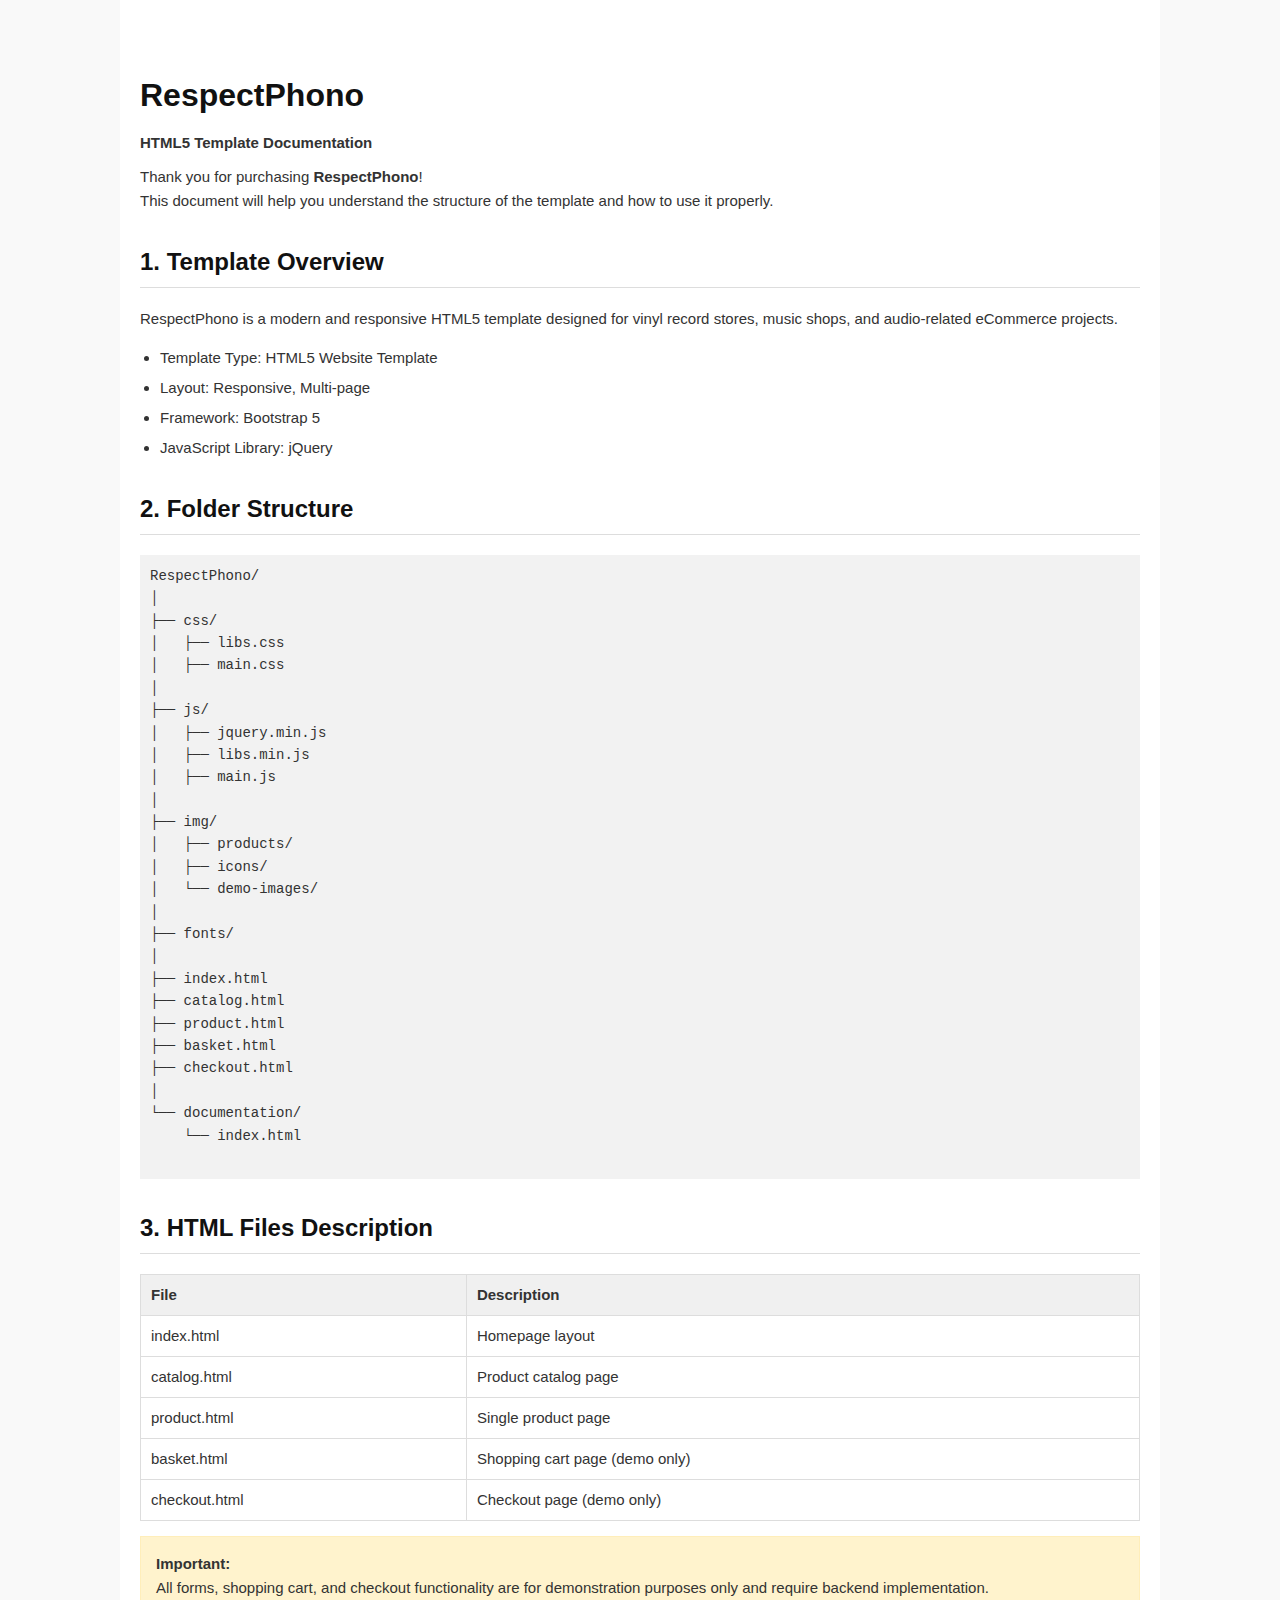
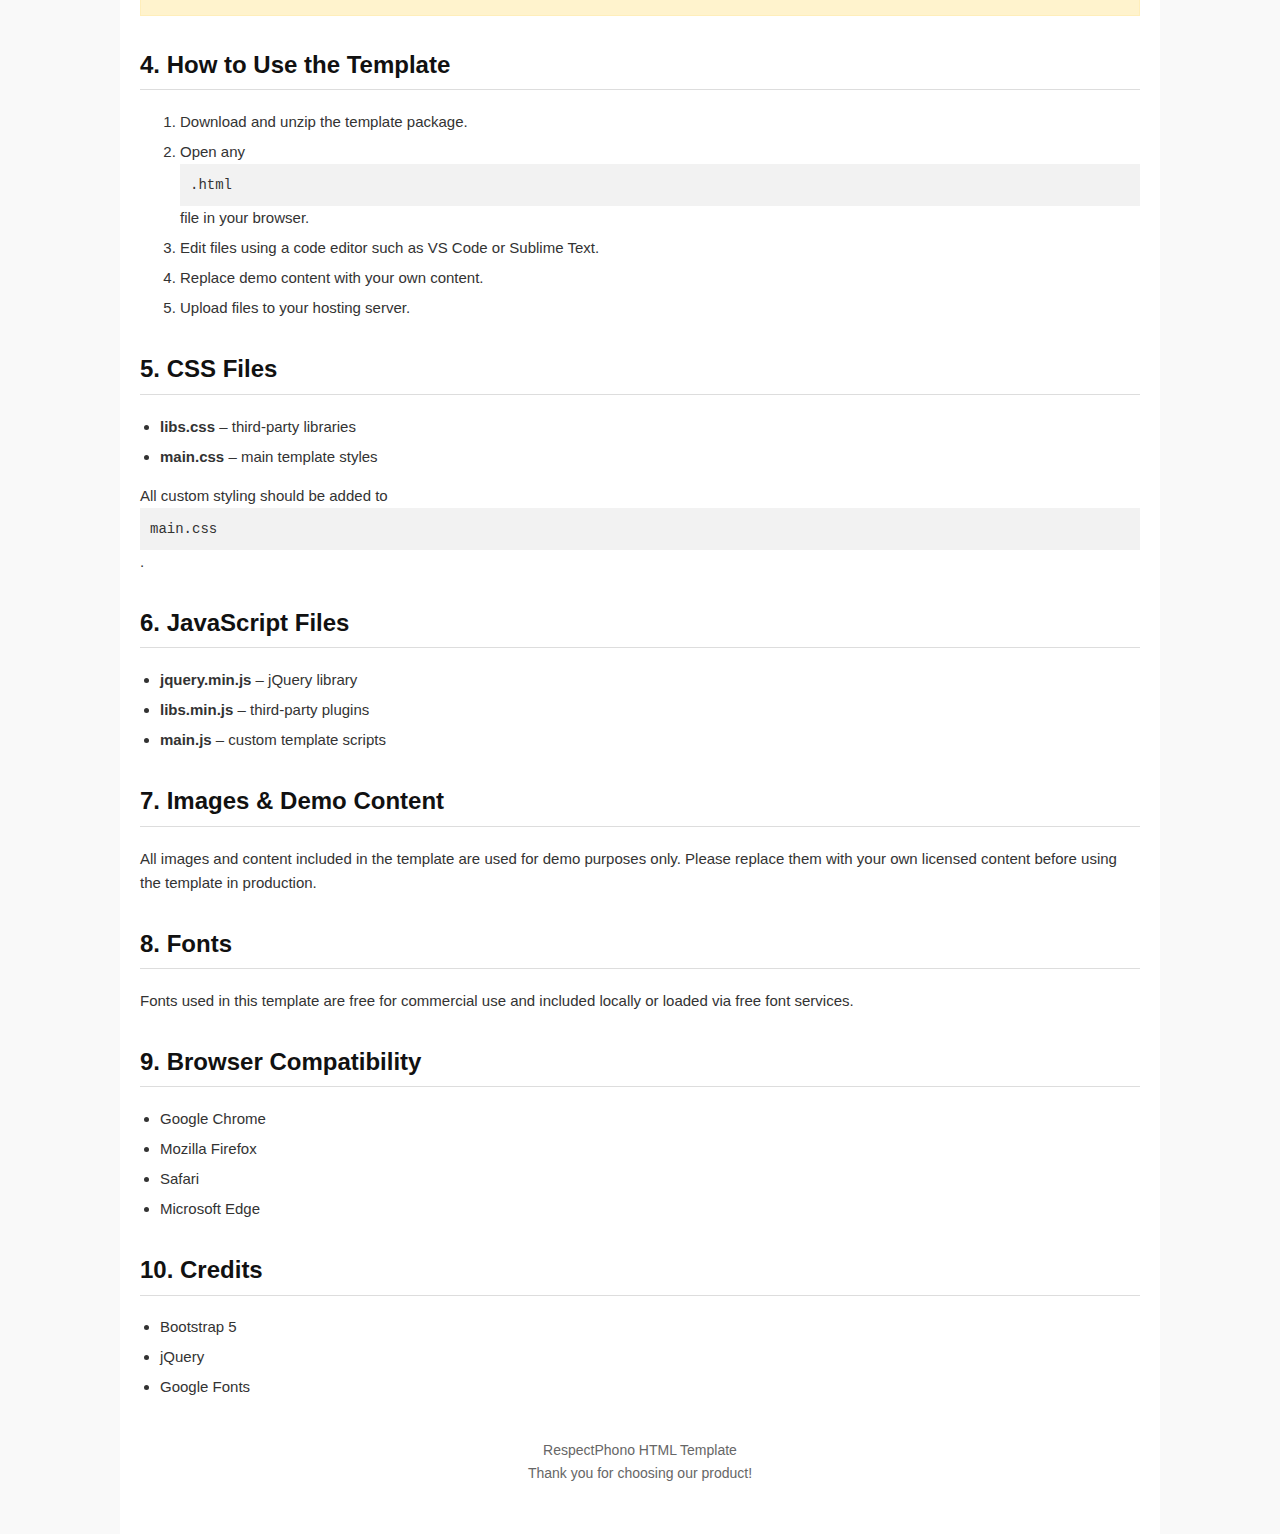
<file: documentation/index.html>
<!DOCTYPE html>
<html lang="en">

<head>
    <meta charset="UTF-8">
    <title>RespectPhono – HTML Template Documentation</title>
    <meta name="description"
        content="Documentation for RespectPhono HTML5 Template for vinyl record stores and music shops.">
    <meta name="viewport" content="width=device-width, initial-scale=1.0">

    <style>
        body {
            font-family: Arial, Helvetica, sans-serif;
            font-size: 15px;
            line-height: 1.6;
            color: #333;
            background: #f9f9f9;
            margin: 0;
            padding: 0;
        }

        .container {
            max-width: 1000px;
            margin: 0 auto;
            padding: 40px 20px;
            background: #fff;
        }

        h1,
        h2,
        h3 {
            color: #111;
            margin-top: 30px;
        }

        h1 {
            font-size: 32px;
            margin-bottom: 10px;
        }

        h2 {
            font-size: 24px;
            border-bottom: 1px solid #ddd;
            padding-bottom: 5px;
        }

        h3 {
            font-size: 18px;
        }

        p {
            margin: 10px 0;
        }

        ul {
            padding-left: 20px;
        }

        li {
            margin-bottom: 6px;
        }

        code,
        pre {
            background: #f2f2f2;
            padding: 10px;
            display: block;
            overflow-x: auto;
            font-size: 14px;
        }

        table {
            width: 100%;
            border-collapse: collapse;
            margin: 15px 0;
        }

        table th,
        table td {
            border: 1px solid #ddd;
            padding: 8px 10px;
            text-align: left;
        }

        table th {
            background: #f0f0f0;
        }

        .note {
            background: #fff3cd;
            border: 1px solid #ffeeba;
            padding: 15px;
            margin: 15px 0;
        }

        footer {
            margin-top: 40px;
            font-size: 14px;
            color: #666;
            text-align: center;
        }
    </style>
</head>

<body>

    <div class="container">

        <h1>RespectPhono</h1>
        <p><strong>HTML5 Template Documentation</strong></p>

        <p>
            Thank you for purchasing <strong>RespectPhono</strong>!<br>
            This document will help you understand the structure of the template and how to use it properly.
        </p>

        <h2>1. Template Overview</h2>
        <p>
            RespectPhono is a modern and responsive HTML5 template designed for vinyl record stores,
            music shops, and audio-related eCommerce projects.
        </p>

        <ul>
            <li>Template Type: HTML5 Website Template</li>
            <li>Layout: Responsive, Multi-page</li>
            <li>Framework: Bootstrap 5</li>
            <li>JavaScript Library: jQuery</li>
        </ul>

        <h2>2. Folder Structure</h2>

        <pre>
RespectPhono/
│
├── css/
│   ├── libs.css
│   ├── main.css
│
├── js/
│   ├── jquery.min.js
│   ├── libs.min.js
│   ├── main.js
│
├── img/
│   ├── products/
│   ├── icons/
│   └── demo-images/
│
├── fonts/
│
├── index.html
├── catalog.html
├── product.html
├── basket.html
├── checkout.html
│
└── documentation/
    └── index.html
  </pre>

        <h2>3. HTML Files Description</h2>

        <table>
            <thead>
                <tr>
                    <th>File</th>
                    <th>Description</th>
                </tr>
            </thead>
            <tbody>
                <tr>
                    <td>index.html</td>
                    <td>Homepage layout</td>
                </tr>
                <tr>
                    <td>catalog.html</td>
                    <td>Product catalog page</td>
                </tr>
                <tr>
                    <td>product.html</td>
                    <td>Single product page</td>
                </tr>
                <tr>
                    <td>basket.html</td>
                    <td>Shopping cart page (demo only)</td>
                </tr>
                <tr>
                    <td>checkout.html</td>
                    <td>Checkout page (demo only)</td>
                </tr>
            </tbody>
        </table>

        <div class="note">
            <strong>Important:</strong><br>
            All forms, shopping cart, and checkout functionality are for demonstration purposes only
            and require backend implementation.
        </div>

        <h2>4. How to Use the Template</h2>
        <ol>
            <li>Download and unzip the template package.</li>
            <li>Open any <code>.html</code> file in your browser.</li>
            <li>Edit files using a code editor such as VS Code or Sublime Text.</li>
            <li>Replace demo content with your own content.</li>
            <li>Upload files to your hosting server.</li>
        </ol>

        <h2>5. CSS Files</h2>
        <ul>
            <li><strong>libs.css</strong> – third-party libraries</li>
            <li><strong>main.css</strong> – main template styles</li>
        </ul>

        <p>
            All custom styling should be added to <code>main.css</code>.
        </p>

        <h2>6. JavaScript Files</h2>
        <ul>
            <li><strong>jquery.min.js</strong> – jQuery library</li>
            <li><strong>libs.min.js</strong> – third-party plugins</li>
            <li><strong>main.js</strong> – custom template scripts</li>
        </ul>

        <h2>7. Images & Demo Content</h2>
        <p>
            All images and content included in the template are used for demo purposes only.
            Please replace them with your own licensed content before using the template in production.
        </p>

        <h2>8. Fonts</h2>
        <p>
            Fonts used in this template are free for commercial use and included locally
            or loaded via free font services.
        </p>

        <h2>9. Browser Compatibility</h2>
        <ul>
            <li>Google Chrome</li>
            <li>Mozilla Firefox</li>
            <li>Safari</li>
            <li>Microsoft Edge</li>
        </ul>

        <h2>10. Credits</h2>
        <ul>
            <li>Bootstrap 5</li>
            <li>jQuery</li>
            <li>Google Fonts</li>
        </ul>

        <footer>
            <p>
                RespectPhono HTML Template<br>
                Thank you for choosing our product!
            </p>
        </footer>

    </div>

</body>

</html>
</file>
